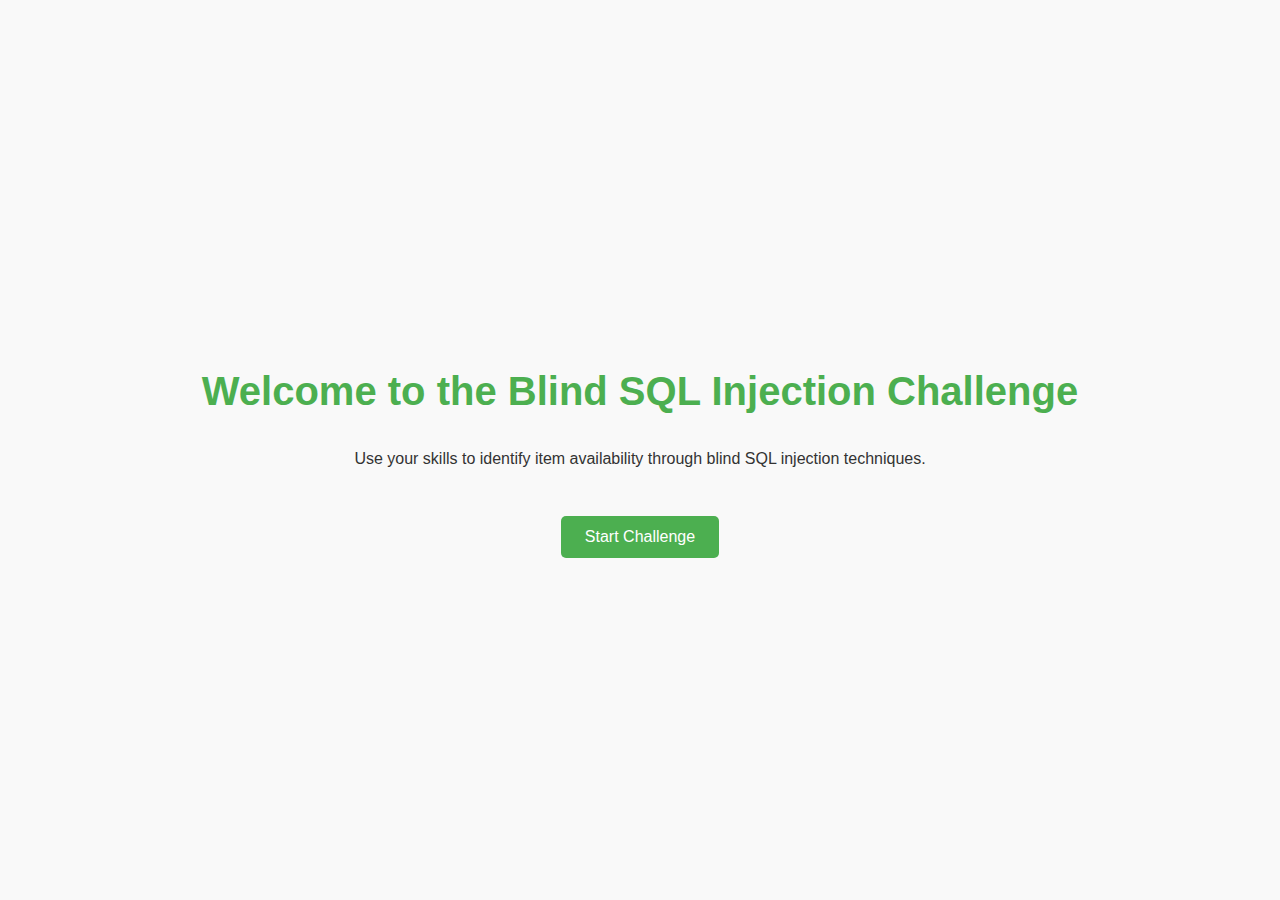
<file: app/templates/index.html>
<!DOCTYPE html>
<html lang="en">
<head>
    <meta charset="UTF-8">
    <meta name="viewport" content="width=device-width, initial-scale=1.0">
    <title>Blind SQL Injection Challenge</title>
    <link rel="stylesheet" href="../static/styles.css">
</head>
<body>
    <h1>Welcome to the Blind SQL Injection Challenge</h1>
    <p>Use your skills to identify item availability through blind SQL injection techniques.</p>
    <form action="/items" method="GET">
        <button type="submit">Start Challenge</button>
    </form>
</body>
</html>
</file>
<file: app/static/styles.css>
/* General Styles */
body {
    font-family: Arial, sans-serif;
    margin: 0;
    padding: 0;
    background-color: #f9f9f9;
    color: #333;
    display: flex;
    flex-direction: column;
    align-items: center;
    justify-content: center;
    min-height: 100vh;
}

/* Header Styles */
h1 {
    color: #4CAF50;
    font-size: 2.5em;
    margin-bottom: 0.5em;
}

/* Button Styles */
button {
    background-color: #4CAF50;
    color: white;
    border: none;
    padding: 0.75em 1.5em;
    font-size: 1em;
    border-radius: 5px;
    cursor: pointer;
    transition: background-color 0.3s ease;
}

button:hover {
    background-color: #45a049;
}

/* Form Styles */
form {
    margin-top: 2em;
}

/* List Styles for Items */
ul {
    list-style: none;
    padding: 0;
    margin: 0;
}

li {
    background-color: #fff;
    border: 1px solid #ddd;
    border-radius: 5px;
    padding: 1em;
    margin-bottom: 0.5em;
    text-align: center;
    font-size: 1.1em;
}

li.loading {
    background-color: #f0f0f0;
    color: #999;
}

li.success {
    border-color: #4CAF50;
    color: #4CAF50;
}

li.error {
    border-color: #f44336;
    color: #f44336;
}
</file>
